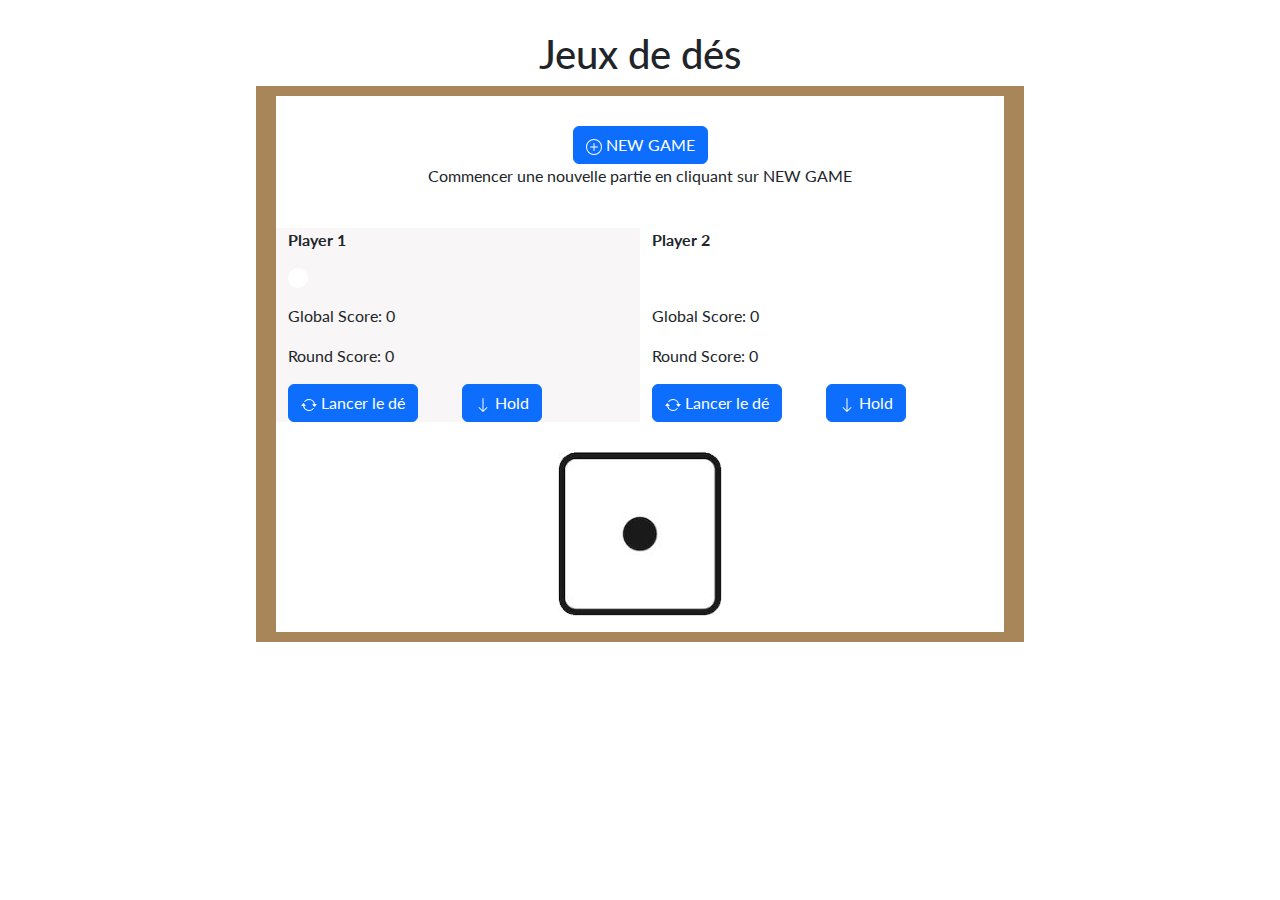
<file: index.html>
<!DOCTYPE html>
<html>
	<head>
		<title>Jeux des dés</title>
		<meta charset="utf-8">
		<meta name="viewport" content="width=device-width, initial-scale=1">

		<link rel="stylesheet" href="css/bootstrap.css">
		
		<link href='http://fonts.googleapis.com/css?family=Lato' rel='stylesheet'
			type='text/css'>

		<link rel="stylesheet" href="css/style.css">


	</head>
	<body class="body">

		<h1 class="text-center">Jeux de dés</h1>
		<div class="row background-set">

			<div class="background-game">



				<div class="row">

					<div class="col text-center"> <button class="btn btn-primary btn-new-game"
							id="newgame"> <svg xmlns="http://www.w3.org/2000/svg" width="16" height="16" fill="currentColor" class="bi bi-plus-circle" viewBox="0 0 16 16">
								<path d="M8 15A7 7 0 1 1 8 1a7 7 0 0 1 0 14zm0 1A8 8 0 1 0 8 0a8 8 0 0 0 0 16z"/>
								<path d="M8 4a.5.5 0 0 1 .5.5v3h3a.5.5 0 0 1 0 1h-3v3a.5.5 0 0 1-1 0v-3h-3a.5.5 0 0 1 0-1h3v-3A.5.5 0 0 1 8 4z"/>
							  </svg> NEW GAME</button> 
						<p id="message">message</p>
						</div>
							


				</div>
				<br>

				<div class="row">
					<div class="col-md-6 player1">
						<p class="player-name" id="name-1">Player 1</p>
						<p id="circle-1" class="circle-white"></p>


						<p class="player-current-box">
							Global Score:
							<span class="player-score" id="global-1">0</span>
						</p>
						<p class="player-current-box">
							Round Score:
							<span class="player-current-score" id="round-1">0</span>
						</p>
						<button class="btn btn-primary btn-roll" id="roll-1"><svg xmlns="http://www.w3.org/2000/svg" width="16" height="16" fill="currentColor" class="bi bi-arrow-repeat" viewBox="0 0 16 16">
							<path d="M11.534 7h3.932a.25.25 0 0 1 .192.41l-1.966 2.36a.25.25 0 0 1-.384 0l-1.966-2.36a.25.25 0 0 1 .192-.41zm-11 2h3.932a.25.25 0 0 0 .192-.41L2.692 6.23a.25.25 0 0 0-.384 0L.342 8.59A.25.25 0 0 0 .534 9z"/>
							<path fill-rule="evenodd" d="M8 3c-1.552 0-2.94.707-3.857 1.818a.5.5 0 1 1-.771-.636A6.002 6.002 0 0 1 13.917 7H12.9A5.002 5.002 0 0 0 8 3zM3.1 9a5.002 5.002 0 0 0 8.757 2.182.5.5 0 1 1 .771.636A6.002 6.002 0 0 1 2.083 9H3.1z"/>
						  </svg> Lancer le dé</button>
						<button class="btn btn-primary btn-hold" id="hold-1"><svg xmlns="http://www.w3.org/2000/svg" width="16" height="16" fill="currentColor" class="bi bi-arrow-down" viewBox="0 0 16 16">
							<path fill-rule="evenodd" d="M8 1a.5.5 0 0 1 .5.5v11.793l3.146-3.147a.5.5 0 0 1 .708.708l-4 4a.5.5 0 0 1-.708 0l-4-4a.5.5 0 0 1 .708-.708L7.5 13.293V1.5A.5.5 0 0 1 8 1z"/>
						  </svg> Hold</button>
						
					</div>
					<div class="col-md-6 player2">
						<p class="player-name" id="name-2">Player 2</p>
						<p id="circle-2" class="circle-white"></p>

						<p class="player-current-box">
							Global Score:
							<span class="player-score" id="global-2">0</span>
						</p>



						<p class="player-current-box">
							Round Score:
							<span class="player-current-score" id="round-2">0</span>
						</p>
						<button class="btn btn-primary btn-roll" id="roll-2"><svg xmlns="http://www.w3.org/2000/svg" width="16" height="16" fill="currentColor" class="bi bi-arrow-repeat" viewBox="0 0 16 16">
							<path d="M11.534 7h3.932a.25.25 0 0 1 .192.41l-1.966 2.36a.25.25 0 0 1-.384 0l-1.966-2.36a.25.25 0 0 1 .192-.41zm-11 2h3.932a.25.25 0 0 0 .192-.41L2.692 6.23a.25.25 0 0 0-.384 0L.342 8.59A.25.25 0 0 0 .534 9z"/>
							<path fill-rule="evenodd" d="M8 3c-1.552 0-2.94.707-3.857 1.818a.5.5 0 1 1-.771-.636A6.002 6.002 0 0 1 13.917 7H12.9A5.002 5.002 0 0 0 8 3zM3.1 9a5.002 5.002 0 0 0 8.757 2.182.5.5 0 1 1 .771.636A6.002 6.002 0 0 1 2.083 9H3.1z"/>
						  </svg> Lancer le dé</button>
						<button class="btn btn-primary btn-hold" id="hold-2"><svg xmlns="http://www.w3.org/2000/svg" width="16" height="16" fill="currentColor" class="bi bi-arrow-down" viewBox="0 0 16 16">
							<path fill-rule="evenodd" d="M8 1a.5.5 0 0 1 .5.5v11.793l3.146-3.147a.5.5 0 0 1 .708.708l-4 4a.5.5 0 0 1-.708 0l-4-4a.5.5 0 0 1 .708-.708L7.5 13.293V1.5A.5.5 0 0 1 8 1z"/>
						  </svg> Hold</button>
					</div>
				</div>


				<div class="row">
					<div class="text-center">
						<img id="dice" src="img/1.jpg">
					</div>
				</div>
				<div class="row">
					<div class="col-md-6">
						<p class="lead" id="message"></p>
					</div>
				</div>
			</div>
		</div>
	
		


<script src="js/bootstrap.bundle.js"></script>
<script src="js/script.js"></script>


	</body>
</html>
</file>
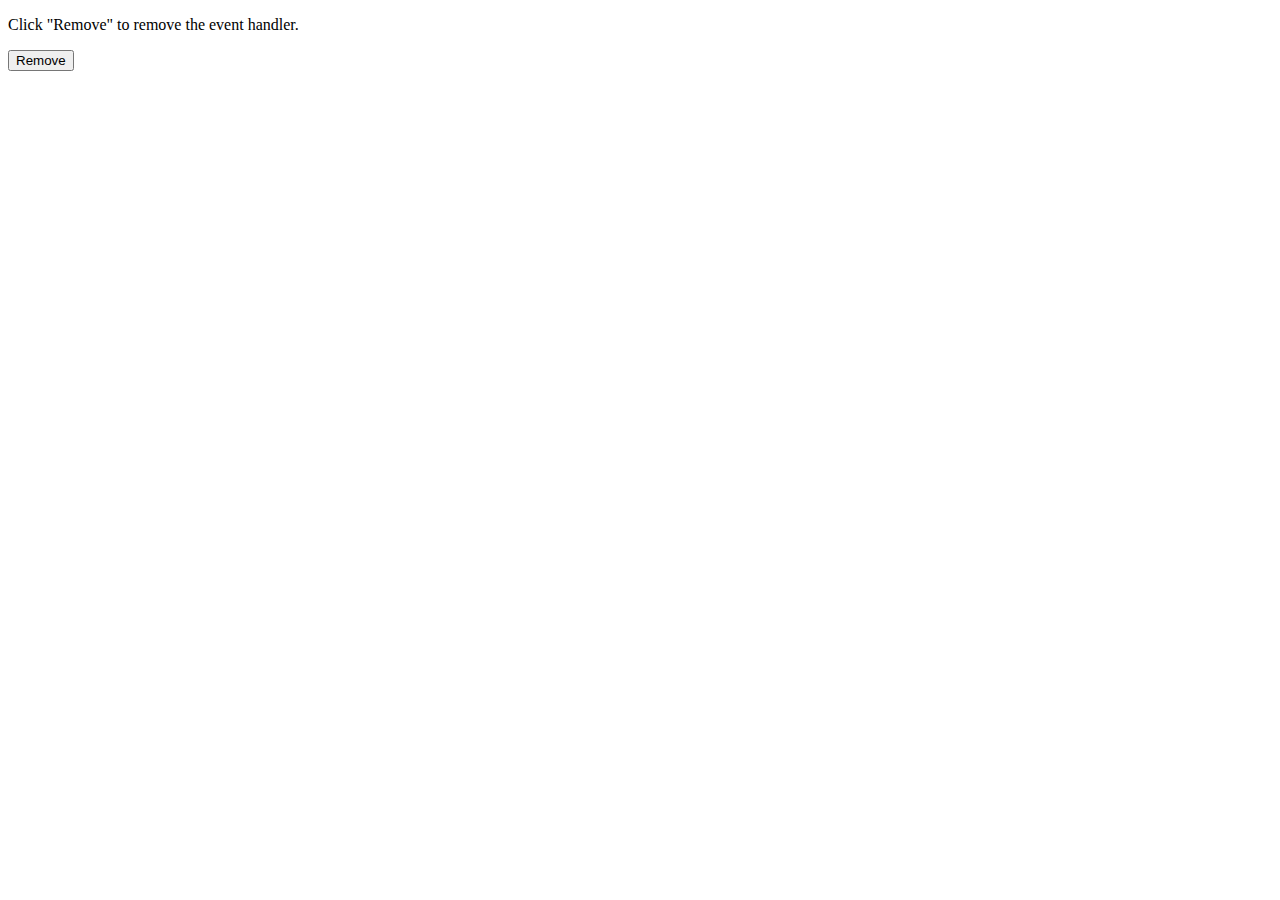
<file: test.html>
<!DOCTYPE html>
<html>
<body>



<p>Click "Remove" to remove the event handler.</p>

<button onclick="removeHandler()">Remove</button>

<p id="demo"></p>

<script>
document.addEventListener("mousemove", toto);
document.removeEventListener("mousemove", toto);
document.addEventListener("mousemove", toto);

function toto() {
  document.getElementById("demo").innerHTML = Math.random();
}

function removeHandler() {
  document.removeEventListener("mousemove", toto);
}
</script>

</body>
</html>
</file>
<file: css/style.css>
.body { 
    font-family: 'Lato'; 
}
.background-set {
    background-color: #a9865a;
    width: 60%;
    margin: auto;
    padding-left: 20px;
    padding-right: 20px;
    padding-top: 10px;
    padding-bottom: 10px;
    
}
.background-game {
    background-color: #ffffff;
}

.player1 {
background-color: rgba(245, 242, 242, 0.663);
		}

.player2 {
background-color: rgb(255, 255, 255);

}

.text-center {
    margin-top: 30px;
}
.btn-new-game {


}

.btn-roll {
    margin-right: 20px;
}
.btn-hold {
    margin-left: 20px;
}



.player {
    margin-bottom: 30px;

}
.player-name {
    font-weight: bold;
}
.player-active {
    background-color: #f7f7f7;
}

.circle-red {
    width: 20px;
    height: 20px;
    border-radius: 10px;
    background: rgb(255, 0, 0);
}

.circle-white {
    width: 20px;
    height: 20px;
    border-radius: 10px;
    background: rgb(255, 255, 255);
}
</file>
